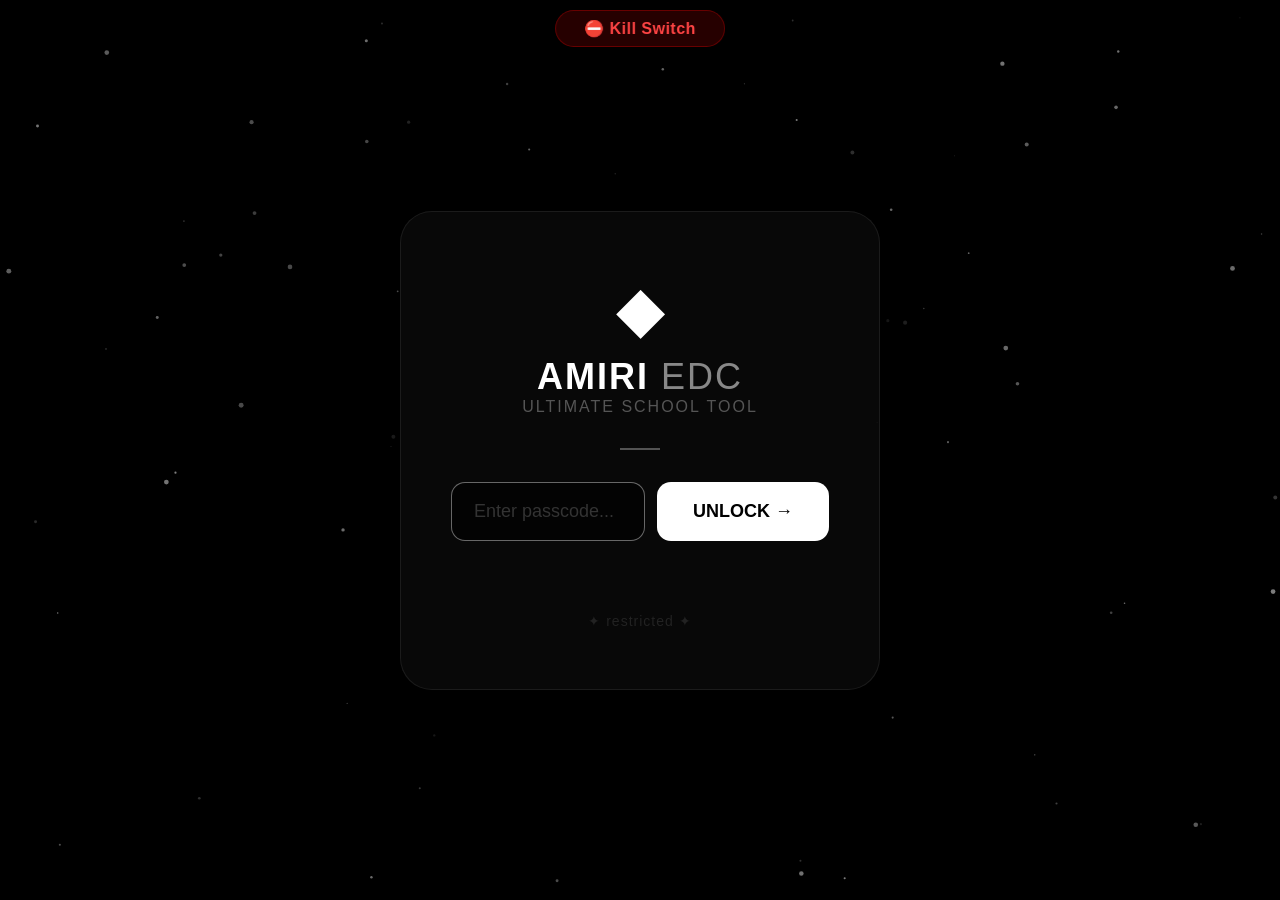
<file: index.html>
<!DOCTYPE html>
<html lang="en">
<head>
    <meta charset="UTF-8">
    <meta name="viewport" content="width=device-width, initial-scale=1.0">
    <title>Home - Classroom</title>
    <link rel="icon" type="image/x-icon" href="favicon.ico" id="favicon">
    <style>
        /* ===== RESET & BASE ===== */
        * {
            margin: 0;
            padding: 0;
            box-sizing: border-box;
        }

        body {
            font-family: -apple-system, BlinkMacSystemFont, 'Segoe UI', Roboto, Oxygen, Ubuntu, sans-serif;
            background: #000000;
            color: #ffffff;
            min-height: 100vh;
            overflow: hidden;
            cursor: default;
            font-size: 16px;
        }

        #particles-canvas {
            position: fixed;
            top: 0;
            left: 0;
            width: 100%;
            height: 100%;
            z-index: 0;
            pointer-events: none;
        }

        /* ===== SCROLLBAR ===== */
        ::-webkit-scrollbar {
            width: 6px;
        }
        ::-webkit-scrollbar-track {
            background: rgba(255, 255, 255, 0.02);
        }
        ::-webkit-scrollbar-thumb {
            background: rgba(255, 255, 255, 0.1);
            border-radius: 4px;
        }

        /* ===== KILL SWITCH - TOP CENTER ===== */
        .kill-switch {
            position: fixed;
            top: 10px;
            left: 50%;
            transform: translateX(-50%);
            z-index: 9999;
            padding: 8px 28px;
            background: rgba(255, 0, 0, 0.15);
            border: 1px solid rgba(255, 0, 0, 0.3);
            border-radius: 20px;
            color: #ff4444;
            font-size: 16px;
            font-weight: 600;
            cursor: pointer;
            transition: all 0.3s ease;
            font-family: inherit;
            backdrop-filter: blur(10px);
            letter-spacing: 0.5px;
        }
        .kill-switch:hover {
            background: rgba(255, 0, 0, 0.25);
            transform: translateX(-50%) scale(1.05);
        }

        /* ===== PASSWORD SCREEN ===== */
        #passwordScreen {
            position: relative;
            z-index: 1;
            display: flex;
            align-items: center;
            justify-content: center;
            min-height: 100vh;
            padding: 20px;
        }

        .login-box {
            background: rgba(10, 10, 10, 0.85);
            backdrop-filter: blur(20px);
            border: 1px solid rgba(255, 255, 255, 0.08);
            border-radius: 32px;
            padding: 60px 50px;
            max-width: 480px;
            width: 100%;
            text-align: center;
            box-shadow: 0 40px 80px rgba(0, 0, 0, 0.9);
            animation: fadeInUp 0.8s ease-out;
        }

        @keyframes fadeInUp {
            from {
                opacity: 0;
                transform: translateY(30px) scale(0.96);
            }
            to {
                opacity: 1;
                transform: translateY(0) scale(1);
            }
        }

        .login-box .brand-icon {
            font-size: 64px;
            margin-bottom: 10px;
            display: block;
        }
        .login-box h1 {
            font-size: 36px;
            font-weight: 800;
            letter-spacing: 2px;
            color: #ffffff;
        }
        .login-box h1 span {
            color: #888888;
            font-weight: 300;
        }
        .login-box .subtitle {
            color: #555555;
            font-size: 16px;
            letter-spacing: 2px;
            text-transform: uppercase;
            margin-bottom: 32px;
        }
        .login-box .divider {
            width: 40px;
            height: 2px;
            background: #ffffff;
            margin: 0 auto 32px;
            opacity: 0.3;
        }

        .input-group {
            display: flex;
            gap: 12px;
            flex-wrap: wrap;
            justify-content: center;
        }

        #passwordInput {
            flex: 1;
            min-width: 180px;
            padding: 18px 22px;
            font-size: 18px;
            border: 1px solid rgba(255, 255, 255, 0.1);
            border-radius: 14px;
            background: rgba(0, 0, 0, 0.6);
            color: #ffffff;
            outline: none;
            transition: all 0.4s ease;
        }
        #passwordInput:focus {
            border-color: rgba(255, 255, 255, 0.4);
        }
        #passwordInput::placeholder {
            color: #333333;
        }
        #passwordInput.error {
            border-color: #ff3333;
        }

        #unlockBtn {
            padding: 18px 36px;
            font-size: 18px;
            font-weight: 600;
            background: #ffffff;
            color: #000000;
            border: none;
            border-radius: 14px;
            cursor: pointer;
            transition: all 0.3s ease;
            white-space: nowrap;
            text-transform: uppercase;
        }
        #unlockBtn:hover {
            background: #dddddd;
            transform: scale(1.02);
        }

        .error-message {
            margin-top: 16px;
            font-size: 16px;
            font-weight: 500;
            color: #ff3333;
            min-height: 24px;
            opacity: 0;
            transition: opacity 0.3s ease;
        }
        .error-message.show {
            opacity: 1;
        }
        .login-box .footer-text {
            margin-top: 32px;
            font-size: 14px;
            color: #222222;
            letter-spacing: 1px;
        }

        /* ===== DASHBOARD ===== */
        #dashboardScreen {
            display: none;
            position: relative;
            z-index: 1;
            padding: 12px 16px;
            min-height: 100vh;
            height: 100vh;
            overflow: hidden;
        }

        .dash-topbar {
            display: flex;
            justify-content: space-between;
            align-items: center;
            padding: 12px 20px;
            background: rgba(10, 10, 10, 0.7);
            backdrop-filter: blur(20px);
            border: 1px solid rgba(255, 255, 255, 0.06);
            border-radius: 14px;
            margin-bottom: 12px;
            flex-wrap: wrap;
            gap: 8px;
            position: relative;
            z-index: 10;
        }

        .dash-topbar .brand {
            font-size: 22px;
            font-weight: 800;
            color: #ffffff;
            letter-spacing: 1px;
        }
        .dash-topbar .brand span {
            color: #555555;
            font-weight: 300;
        }

        .dash-topbar .right-section {
            display: flex;
            align-items: center;
            gap: 12px;
            position: relative;
            z-index: 10;
        }

        .dash-clock {
            background: rgba(0, 0, 0, 0.6);
            border: 1px solid rgba(255, 255, 255, 0.06);
            border-radius: 30px;
            padding: 6px 16px;
            text-align: center;
            min-width: 100px;
        }
        .dash-clock .time {
            display: block;
            font-size: 16px;
            font-weight: 600;
            color: #ffffff;
            letter-spacing: 1px;
        }
        .dash-clock .date {
            display: block;
            font-size: 10px;
            color: #444444;
            font-weight: 400;
        }

        .dash-avatar {
            width: 38px;
            height: 38px;
            border-radius: 50%;
            background: rgba(255, 255, 255, 0.05);
            border: 1px solid rgba(255, 255, 255, 0.08);
            display: flex;
            align-items: center;
            justify-content: center;
            font-size: 18px;
            cursor: pointer;
        }

        /* ===== PROXY TOGGLE ===== */
        .proxy-toggle {
            display: flex;
            align-items: center;
            gap: 8px;
            padding: 6px 14px;
            background: rgba(10, 10, 10, 0.7);
            border: 1px solid rgba(255, 255, 255, 0.06);
            border-radius: 20px;
            cursor: pointer;
            transition: all 0.3s ease;
            font-size: 13px;
            color: #888888;
        }
        .proxy-toggle:hover {
            border-color: rgba(255, 255, 255, 0.15);
        }
        .proxy-toggle .proxy-dot {
            width: 8px;
            height: 8px;
            border-radius: 50%;
            background: #444444;
            transition: background 0.3s;
        }
        .proxy-toggle .proxy-dot.active {
            background: #00ff44;
            box-shadow: 0 0 20px rgba(0, 255, 68, 0.2);
        }
        .proxy-toggle .proxy-label.active {
            color: #00ff44;
        }

        /* ===== HAMBURGER MENU - ON TOP ===== */
        .hamburger-menu {
            position: relative;
            display: inline-block;
            z-index: 999;
        }

        .hamburger-btn {
            background: rgba(255, 255, 255, 0.05);
            border: 1px solid rgba(255, 255, 255, 0.08);
            border-radius: 10px;
            color: #ffffff;
            font-size: 28px;
            padding: 4px 14px;
            cursor: pointer;
            transition: all 0.3s ease;
            font-family: inherit;
            line-height: 1;
        }
        .hamburger-btn:hover {
            background: rgba(255, 255, 255, 0.1);
        }

        .hamburger-dropdown {
            display: none;
            position: absolute;
            right: 0;
            top: 100%;
            margin-top: 10px;
            background: rgba(10, 10, 10, 0.95);
            backdrop-filter: blur(20px);
            border: 1px solid rgba(255, 255, 255, 0.08);
            border-radius: 14px;
            padding: 10px 6px;
            min-width: 220px;
            box-shadow: 0 20px 60px rgba(0, 0, 0, 0.8);
            z-index: 9999;
        }
        .hamburger-dropdown.active {
            display: block;
        }

        .hamburger-item {
            display: flex;
            align-items: center;
            justify-content: space-between;
            padding: 10px 16px;
            border-radius: 8px;
            cursor: pointer;
            transition: all 0.2s ease;
            color: #aaaaaa;
            font-size: 16px;
            font-weight: 500;
            gap: 14px;
        }
        .hamburger-item:hover {
            background: rgba(255, 255, 255, 0.06);
            color: #ffffff;
        }
        .hamburger-item.active {
            color: #ffffff;
            background: rgba(255, 255, 255, 0.08);
        }
        .hamburger-item .item-icon {
            font-size: 18px;
        }
        .hamburger-item .item-check {
            color: #00ff44;
            font-size: 16px;
            opacity: 0;
        }
        .hamburger-item.active .item-check {
            opacity: 1;
        }

        .hamburger-divider {
            border-top: 1px solid rgba(255, 255, 255, 0.06);
            margin: 6px 10px;
        }

        /* ===== SIZE CONTROLS ===== */
        .size-controls {
            display: flex;
            align-items: center;
            gap: 10px;
            padding: 8px 16px;
            background: rgba(255, 255, 255, 0.03);
            border-radius: 8px;
            margin-top: 6px;
        }
        .size-controls label {
            font-size: 14px;
            color: #888888;
            font-weight: 500;
        }
        .size-controls input[type="range"] {
            width: 100px;
            height: 5px;
            -webkit-appearance: none;
            background: rgba(255, 255, 255, 0.1);
            border-radius: 4px;
            outline: none;
        }
        .size-controls input[type="range"]::-webkit-slider-thumb {
            -webkit-appearance: none;
            width: 16px;
            height: 16px;
            border-radius: 50%;
            background: #ffffff;
            cursor: pointer;
        }
        .size-controls .size-value {
            font-size: 14px;
            color: #ffffff;
            min-width: 40px;
            text-align: center;
        }

        /* ===== DRAGGABLE PANELS ===== */
        .panel-wrapper {
            transition: all 0.15s ease;
            cursor: default;
        }

        .panel-wrapper.dragging {
            opacity: 0.5;
            transform: scale(0.95);
        }

        .panel-wrapper.drag-over {
            border-color: rgba(255, 255, 255, 0.3);
            box-shadow: 0 0 30px rgba(255, 255, 255, 0.05);
        }

        .draggable-title {
            cursor: grab;
            user-select: none;
            display: inline-flex;
            align-items: center;
            gap: 6px;
            padding: 4px 8px;
            border-radius: 6px;
            transition: background 0.2s;
        }
        .draggable-title:hover {
            background: rgba(255, 255, 255, 0.05);
        }
        .draggable-title:active {
            cursor: grabbing;
        }
        .draggable-title .drag-icon {
            font-size: 14px;
            opacity: 0.3;
            cursor: grab;
        }

        /* ===== MAIN LAYOUT ===== */
        .main-layout {
            display: flex;
            flex-direction: column;
            gap: 10px;
            height: calc(100vh - 72px);
            transition: all 0.3s ease;
            position: relative;
        }

        .main-layout .panel-wrapper {
            flex-shrink: 0;
            min-height: 60px;
        }

        .main-layout .panel-wrapper:last-child {
            flex: 1;
        }

        /* ===== CLOAK PANEL ===== */
        .cloak-panel {
            background: rgba(10, 10, 10, 0.7);
            backdrop-filter: blur(20px);
            border: 1px solid rgba(255, 255, 255, 0.06);
            border-radius: 14px;
            padding: 12px 14px;
            height: 100%;
            overflow-y: auto;
            transition: all 0.3s ease;
        }
        .cloak-panel .panel-title {
            font-size: 14px;
            font-weight: 600;
            color: #ffffff;
            letter-spacing: 0.5px;
            text-transform: uppercase;
            margin-bottom: 10px;
            padding-bottom: 10px;
            border-bottom: 1px solid rgba(255, 255, 255, 0.06);
        }

        .cloak-option {
            display: flex;
            align-items: center;
            gap: 10px;
            padding: 8px 12px;
            background: rgba(255, 255, 255, 0.03);
            border: 1px solid rgba(255, 255, 255, 0.06);
            border-radius: 8px;
            margin-bottom: 4px;
            cursor: pointer;
            transition: all 0.3s ease;
            font-size: 14px;
        }
        .cloak-option:hover {
            background: rgba(255, 255, 255, 0.06);
            transform: translateX(4px);
        }
        .cloak-option.active {
            background: rgba(255, 255, 255, 0.08);
            border-color: rgba(255, 255, 255, 0.2);
        }
        .cloak-option .cloak-icon {
            font-size: 18px;
            width: 28px;
            text-align: center;
        }
        .cloak-option .cloak-name {
            font-size: 14px;
            font-weight: 500;
            color: #ffffff;
        }
        .cloak-option .cloak-check {
            color: #00ff44;
            font-size: 14px;
            opacity: 0;
            margin-left: auto;
        }
        .cloak-option.active .cloak-check {
            opacity: 1;
        }
        .cloak-option .cloak-status-dot {
            width: 6px;
            height: 6px;
            border-radius: 50%;
            background: #444444;
            margin-left: auto;
        }
        .cloak-option.active .cloak-status-dot {
            background: #00ff44;
        }

        /* ===== CENTER CONTENT ===== */
        .center-content {
            display: flex;
            flex-direction: column;
            height: 100%;
            overflow-y: auto;
            gap: 10px;
            transition: all 0.3s ease;
        }
        .center-content::-webkit-scrollbar {
            width: 3px;
        }
        .center-content::-webkit-scrollbar-track {
            background: rgba(255, 255, 255, 0.02);
        }
        .center-content::-webkit-scrollbar-thumb {
            background: rgba(255, 255, 255, 0.08);
            border-radius: 4px;
        }

        .welcome-banner {
            background: rgba(10, 10, 10, 0.7);
            backdrop-filter: blur(10px);
            border: 1px solid rgba(255, 255, 255, 0.06);
            border-radius: 12px;
            padding: 12px 18px;
            flex-shrink: 0;
        }
        .welcome-banner h2 {
            font-size: 20px;
            font-weight: 700;
            color: #ffffff;
        }
        .welcome-banner h2 span {
            color: #666666;
            font-weight: 300;
        }
        .welcome-banner p {
            color: #555555;
            font-size: 14px;
            margin-top: 3px;
        }
        .welcome-banner p strong {
            color: #ffffff;
        }

        /* ========================================
           CALCULATOR
           ======================================== */
        .calculator-container {
            background: rgba(10, 10, 10, 0.7);
            backdrop-filter: blur(10px);
            border: 1px solid rgba(255, 255, 255, 0.06);
            border-radius: 12px;
            padding: 12px 14px;
            display: flex;
            flex-direction: column;
            height: 100%;
            min-height: 0;
            transition: all 0.3s ease;
        }

        .calc-header {
            display: flex;
            justify-content: space-between;
            align-items: center;
            margin-bottom: 6px;
            flex-shrink: 0;
            flex-wrap: wrap;
            gap: 6px;
        }

        .calc-header .calc-title {
            font-size: 14px;
            font-weight: 600;
            color: #555555;
            letter-spacing: 0.5px;
            text-transform: uppercase;
        }

        .calc-mode-selector {
            display: flex;
            gap: 4px;
            background: rgba(255, 255, 255, 0.04);
            border-radius: 8px;
            padding: 3px;
        }

        .calc-mode-btn {
            padding: 4px 14px;
            font-size: 12px;
            font-weight: 600;
            border: none;
            border-radius: 6px;
            background: transparent;
            color: #666666;
            cursor: pointer;
            transition: all 0.3s ease;
            font-family: inherit;
        }
        .calc-mode-btn:hover {
            color: #ffffff;
        }
        .calc-mode-btn.active {
            background: rgba(255, 255, 255, 0.1);
            color: #ffffff;
        }

        .calc-display {
            background: rgba(0, 0, 0, 0.5);
            border: 1px solid rgba(255, 255, 255, 0.04);
            border-radius: 8px;
            padding: 8px 14px;
            text-align: right;
            margin-bottom: 6px;
            min-height: 50px;
            display: flex;
            flex-direction: column;
            justify-content: flex-end;
            flex-shrink: 0;
        }
        .calc-display .calc-expr {
            font-size: 14px;
            color: #666666;
            font-weight: 300;
            min-height: 18px;
            font-family: 'Courier New', monospace;
            word-wrap: break-word;
            overflow-x: auto;
        }
        .calc-display .calc-result {
            font-size: 26px;
            font-weight: 700;
            color: #ffffff;
            min-height: 32px;
            font-family: 'Courier New', monospace;
        }

        .calc-grid {
            display: grid;
            grid-template-columns: repeat(4, 1fr);
            gap: 5px;
            flex: 1;
        }

        .calc-btn {
            padding: 8px 4px;
            font-size: 16px;
            font-weight: 600;
            border: none;
            border-radius: 8px;
            background: rgba(255, 255, 255, 0.04);
            color: #ffffff;
            cursor: pointer;
            transition: all 0.15s ease;
            font-family: inherit;
            text-align: center;
            min-height: 38px;
        }
        .calc-btn:hover {
            background: rgba(255, 255, 255, 0.1);
            transform: scale(1.04);
        }
        .calc-btn:active {
            transform: scale(0.94);
        }

        .calc-btn.op {
            background: rgba(0, 180, 255, 0.12);
            color: #66ddff;
        }
        .calc-btn.op:hover {
            background: rgba(0, 180, 255, 0.2);
        }

        .calc-btn.eq {
            background: #ffffff;
            color: #000000;
        }
        .calc-btn.eq:hover {
            background: #dddddd;
        }

        .calc-btn.clr {
            background: rgba(255, 50, 50, 0.12);
            color: #ff6666;
        }
        .calc-btn.clr:hover {
            background: rgba(255, 50, 50, 0.2);
        }

        .calc-btn.fn {
            background: rgba(255, 200, 0, 0.06);
            color: #ffcc44;
            font-size: 13px;
        }
        .calc-btn.fn:hover {
            background: rgba(255, 200, 0, 0.12);
        }

        .calc-btn.paren {
            background: rgba(200, 200, 200, 0.06);
            color: #cccccc;
        }
        .calc-btn.paren:hover {
            background: rgba(200, 200, 200, 0.12);
        }

        /* ===== GRAPHING CALCULATOR ===== */
        .graphing-container {
            display: none;
            flex: 1;
            flex-direction: column;
            min-height: 0;
            gap: 6px;
        }

        .graphing-container.active {
            display: flex;
        }

        .graphing-container .graph-input-area {
            display: flex;
            gap: 6px;
            flex-shrink: 0;
        }
        .graphing-container .graph-input-area input {
            flex: 1;
            padding: 8px 12px;
            font-size: 14px;
            border: 1px solid rgba(255, 255, 255, 0.08);
            border-radius: 8px;
            background: rgba(0, 0, 0, 0.4);
            color: #ffffff;
            outline: none;
            font-family: 'Courier New', monospace;
            min-width: 0;
        }
        .graphing-container .graph-input-area input:focus {
            border-color: rgba(255, 255, 255, 0.2);
        }
        .graphing-container .graph-input-area input::placeholder {
            color: #444444;
        }
        .graphing-container .graph-input-area button {
            padding: 8px 18px;
            background: #ffffff;
            color: #000000;
            border: none;
            border-radius: 8px;
            font-size: 13px;
            font-weight: 600;
            cursor: pointer;
            transition: all 0.3s;
            white-space: nowrap;
        }
        .graphing-container .graph-input-area button:hover {
            background: #dddddd;
        }

        .graphing-container .graph-canvas-wrapper {
            flex: 1;
            background: rgba(0, 0, 0, 0.5);
            border: 1px solid rgba(255, 255, 255, 0.04);
            border-radius: 8px;
            overflow: hidden;
            position: relative;
            min-height: 140px;
        }

        .graphing-container .graph-canvas-wrapper canvas {
            width: 100%;
            height: 100%;
            display: block;
        }

        .graphing-container .graph-presets {
            display: flex;
            gap: 5px;
            flex-wrap: wrap;
            flex-shrink: 0;
        }
        .graphing-container .graph-presets button {
            padding: 4px 12px;
            font-size: 11px;
            font-weight: 500;
            border: 1px solid rgba(255, 255, 255, 0.06);
            border-radius: 6px;
            background: rgba(255, 255, 255, 0.03);
            color: #888888;
            cursor: pointer;
            transition: all 0.3s;
            font-family: inherit;
        }
        .graphing-container .graph-presets button:hover {
            background: rgba(255, 255, 255, 0.06);
            color: #ffffff;
        }

        /* ========================================
           PARTY CHAT
           ======================================== */
        .party-modern {
            background: rgba(10, 10, 10, 0.7);
            backdrop-filter: blur(10px);
            border: 1px solid rgba(255, 255, 255, 0.06);
            border-radius: 12px;
            padding: 10px 12px;
            display: flex;
            flex-direction: column;
            height: 100%;
            transition: all 0.3s ease;
        }

        .party-modern .party-top {
            display: flex;
            justify-content: space-between;
            align-items: center;
            margin-bottom: 4px;
            flex-shrink: 0;
        }

        .party-modern .party-top .party-title-section {
            display: flex;
            align-items: center;
            gap: 8px;
        }
        .party-modern .party-top .party-title-section .party-icon {
            font-size: 18px;
        }
        .party-modern .party-top .party-title-section .party-name {
            font-size: 15px;
            font-weight: 600;
            color: #ffffff;
        }
        .party-modern .party-top .party-title-section .party-count {
            font-size: 12px;
            color: #555555;
            background: rgba(255, 255, 255, 0.04);
            padding: 2px 10px;
            border-radius: 10px;
        }

        .party-modern .party-top .party-actions {
            display: flex;
            gap: 5px;
        }

        .party-btn-modern {
            padding: 4px 12px;
            font-size: 11px;
            font-weight: 600;
            border: 1px solid rgba(255, 255, 255, 0.08);
            border-radius: 6px;
            background: rgba(255, 255, 255, 0.04);
            color: #aaaaaa;
            cursor: pointer;
            transition: all 0.2s ease;
            font-family: inherit;
        }
        .party-btn-modern:hover {
            background: rgba(255, 255, 255, 0.08);
        }
        .party-btn-modern.create {
            background: linear-gradient(135deg, #00cc44, #00aa33);
            color: #000000;
            border-color: transparent;
        }
        .party-btn-modern.create:hover {
            background: linear-gradient(135deg, #00dd55, #00bb44);
            transform: scale(1.05);
        }
        .party-btn-modern.join {
            background: linear-gradient(135deg, #0066ff, #0044dd);
            color: #ffffff;
            border-color: transparent;
        }
        .party-btn-modern.join:hover {
            background: linear-gradient(135deg, #0077ff, #0055ee);
            transform: scale(1.05);
        }
        .party-btn-modern.leave {
            background: rgba(255, 50, 50, 0.15);
            color: #ff6666;
            border-color: rgba(255, 50, 50, 0.2);
        }
        .party-btn-modern.leave:hover {
            background: rgba(255, 50, 50, 0.25);
        }

        .party-code-modern {
            display: flex;
            align-items: center;
            gap: 8px;
            padding: 4px 12px;
            background: rgba(0, 0, 0, 0.4);
            border-radius: 6px;
            border: 1px solid rgba(255, 255, 255, 0.04);
            margin-bottom: 4px;
            flex-shrink: 0;
        }
        .party-code-modern .pc-label {
            font-size: 10px;
            color: #555555;
            text-transform: uppercase;
        }
        .party-code-modern .pc-code {
            font-size: 18px;
            font-weight: 700;
            color: #44ff88;
            letter-spacing: 3px;
            font-family: 'Courier New', monospace;
        }
        .party-code-modern .pc-copy {
            padding: 2px 10px;
            font-size: 11px;
            background: rgba(255, 255, 255, 0.04);
            border: 1px solid rgba(255, 255, 255, 0.06);
            border-radius: 5px;
            color: #666666;
            cursor: pointer;
            font-family: inherit;
        }
        .party-code-modern .pc-copy:hover {
            background: rgba(255, 255, 255, 0.08);
            color: #ffffff;
        }

        .party-msgs-modern {
            flex: 1;
            overflow-y: auto;
            padding: 4px 2px;
            display: flex;
            flex-direction: column;
            gap: 3px;
            min-height: 30px;
        }
        .party-msgs-modern::-webkit-scrollbar {
            width: 3px;
        }
        .party-msgs-modern::-webkit-scrollbar-track {
            background: rgba(255, 255, 255, 0.02);
        }
        .party-msgs-modern::-webkit-scrollbar-thumb {
            background: rgba(255, 255, 255, 0.08);
            border-radius: 4px;
        }

        .party-msg-modern {
            padding: 3px 10px;
            border-radius: 6px;
            font-size: 12px;
            line-height: 1.4;
            word-wrap: break-word;
            max-width: 95%;
        }
        .party-msg-modern.sys {
            background: rgba(255, 255, 255, 0.02);
            color: #555555;
            text-align: center;
            font-style: italic;
            align-self: center;
            font-size: 10px;
        }
        .party-msg-modern.me {
            background: rgba(68, 200, 255, 0.12);
            color: #88ddff;
            align-self: flex-end;
        }
        .party-msg-modern.other {
            background: rgba(255, 255, 255, 0.04);
            color: #bbbbbb;
            align-self: flex-start;
        }
        .party-msg-modern .pm-user {
            font-weight: 600;
            color: #ffffff;
            margin-right: 4px;
        }
        .party-msg-modern .pm-time {
            font-size: 9px;
            color: #333333;
            margin-left: 4px;
        }

        .party-input-modern {
            display: flex;
            gap: 4px;
            padding-top: 4px;
            border-top: 1px solid rgba(255, 255, 255, 0.04);
            flex-shrink: 0;
        }
        .party-input-modern input {
            flex: 1;
            padding: 5px 10px;
            font-size: 12px;
            border: 1px solid rgba(255, 255, 255, 0.05);
            border-radius: 6px;
            background: rgba(0, 0, 0, 0.3);
            color: #ffffff;
            outline: none;
        }
        .party-input-modern input:focus {
            border-color: rgba(255, 255, 255, 0.12);
        }
        .party-input-modern input::placeholder {
            color: #333333;
        }
        .party-input-modern button {
            padding: 5px 14px;
            background: linear-gradient(135deg, #ffffff, #eeeeee);
            color: #000000;
            border: none;
            border-radius: 6px;
            font-size: 12px;
            font-weight: 600;
            cursor: pointer;
        }
        .party-input-modern button:hover {
            transform: scale(1.05);
        }
        .party-input-modern button:disabled {
            opacity: 0.3;
            cursor: not-allowed;
            transform: none;
        }

        /* ===== CHAT SIDEBAR - AI TUTOR ===== */
        .chat-sidebar {
            background: rgba(10, 10, 10, 0.7);
            backdrop-filter: blur(20px);
            border: 1px solid rgba(255, 255, 255, 0.06);
            border-radius: 14px;
            display: flex;
            flex-direction: column;
            overflow: hidden;
            height: 100%;
            transition: all 0.3s ease;
        }

        .chat-header {
            padding: 10px 14px;
            border-bottom: 1px solid rgba(255, 255, 255, 0.06);
            display: flex;
            align-items: center;
            gap: 8px;
            flex-shrink: 0;
        }
        .chat-header .chat-icon {
            font-size: 18px;
        }
        .chat-header .chat-title {
            font-size: 15px;
            font-weight: 600;
            color: #ffffff;
        }
        .chat-header .chat-status {
            font-size: 10px;
            color: #00ff44;
            margin-left: auto;
            display: flex;
            align-items: center;
            gap: 4px;
        }
        .chat-header .chat-status::before {
            content: '';
            width: 6px;
            height: 6px;
            border-radius: 50%;
            background: #00ff44;
            animation: pulse 2s infinite;
        }
        .chat-header .chat-status.searching::before {
            background: #ffaa00;
        }
        .chat-header .chat-status.error::before {
            background: #ff4444;
        }

        @keyframes pulse {
            0%,
            100% {
                opacity: 1;
            }
            50% {
                opacity: 0.3;
            }
        }

        .chat-messages {
            flex: 1;
            overflow-y: auto;
            padding: 10px 12px;
            display: flex;
            flex-direction: column;
            gap: 4px;
        }
        .chat-messages::-webkit-scrollbar {
            width: 3px;
        }
        .chat-messages::-webkit-scrollbar-track {
            background: rgba(255, 255, 255, 0.02);
        }
        .chat-messages::-webkit-scrollbar-thumb {
            background: rgba(255, 255, 255, 0.08);
            border-radius: 4px;
        }

        .message {
            max-width: 92%;
            padding: 8px 14px;
            border-radius: 10px;
            font-size: 14px;
            line-height: 1.6;
            animation: fadeInUp 0.3s ease;
            word-wrap: break-word;
            white-space: pre-wrap;
        }
        .message.bot {
            background: rgba(255, 255, 255, 0.06);
            color: #dddddd;
            align-self: flex-start;
        }
        .message.bot .sources {
            font-size: 11px;
            color: #666666;
            margin-top: 6px;
            border-top: 1px solid rgba(255, 255, 255, 0.05);
            padding-top: 6px;
        }
        .message.bot .sources a {
            color: #66bbff;
            text-decoration: none;
            display: inline-block;
            margin-right: 8px;
        }
        .message.bot .sources a:hover {
            text-decoration: underline;
        }
        .message.user {
            background: rgba(255, 255, 255, 0.12);
            color: #ffffff;
            align-self: flex-end;
        }
        .message .msg-time {
            font-size: 10px;
            color: #444444;
            margin-top: 4px;
            display: block;
        }

        .typing-indicator {
            display: none;
            align-self: flex-start;
            padding: 8px 14px;
            background: rgba(255, 255, 255, 0.06);
            border-radius: 10px;
            gap: 4px;
        }
        .typing-indicator span {
            width: 6px;
            height: 6px;
            background: #666666;
            border-radius: 50%;
            display: inline-block;
            animation: typingBounce 1.4s infinite;
        }
        .typing-indicator span:nth-child(2) {
            animation-delay: 0.2s;
        }
        .typing-indicator span:nth-child(3) {
            animation-delay: 0.4s;
        }

        @keyframes typingBounce {
            0%,
            60%,
            100% {
                transform: translateY(0);
            }
            30% {
                transform: translateY(-6px);
            }
        }

        .chat-input-area {
            padding: 8px 12px;
            border-top: 1px solid rgba(255, 255, 255, 0.06);
            display: flex;
            gap: 6px;
            flex-shrink: 0;
        }
        .chat-input-area input {
            flex: 1;
            padding: 8px 12px;
            font-size: 13px;
            border: 1px solid rgba(255, 255, 255, 0.06);
            border-radius: 8px;
            background: rgba(0, 0, 0, 0.3);
            color: #ffffff;
            outline: none;
        }
        .chat-input-area input:focus {
            border-color: rgba(255, 255, 255, 0.15);
        }
        .chat-input-area input::placeholder {
            color: #444444;
        }
        .chat-input-area button {
            padding: 8px 16px;
            background: #ffffff;
            color: #000000;
            border: none;
            border-radius: 8px;
            font-size: 13px;
            font-weight: 600;
            cursor: pointer;
            transition: all 0.3s;
        }
        .chat-input-area button:hover {
            background: #dddddd;
        }
        .chat-input-area button:disabled {
            opacity: 0.5;
            cursor: not-allowed;
        }

        /* ===== RESPONSIVE ===== */
        @media (max-width: 850px) {
            .main-layout {
                height: auto;
                max-height: none;
                gap: 8px;
            }
            .main-layout .panel-wrapper {
                min-height: 50px;
            }
            .main-layout .panel-wrapper:last-child {
                flex: 0 1 auto;
            }
            .cloak-panel {
                max-height: 120px;
                overflow-y: auto;
            }
            .center-content {
                max-height: 400px;
                overflow-y: auto;
            }
            .chat-sidebar {
                height: 250px;
                min-height: 180px;
            }
            #dashboardScreen {
                height: auto;
                max-height: none;
                overflow-y: auto;
            }
            .hamburger-dropdown {
                right: -10px;
                min-width: 180px;
            }
            .size-controls input[type="range"] {
                width: 80px;
            }
            .dash-topbar .brand {
                font-size: 18px;
            }
            .panel-wrapper.drag-over {
                border-color: rgba(255, 255, 255, 0.15);
            }
        }

        @media (max-width: 600px) {
            .login-box {
                padding: 30px 20px;
                border-radius: 24px;
            }
            .login-box h1 {
                font-size: 26px;
            }
            .login-box .brand-icon {
                font-size: 48px;
            }
            .input-group {
                flex-direction: column;
            }
            #passwordInput {
                min-width: unset;
                width: 100%;
            }
            #unlockBtn {
                width: 100%;
            }
            .dash-topbar {
                padding: 8px 12px;
            }
            .dash-topbar .brand {
                font-size: 16px;
            }
            .dash-clock .date {
                display: none;
            }
            .dash-clock {
                min-width: 65px;
                padding: 4px 10px;
            }
            .dash-clock .time {
                font-size: 13px;
            }
            .dash-avatar {
                display: none;
            }
            .cloak-panel {
                max-height: 90px;
                padding: 8px 10px;
            }
            .cloak-option {
                padding: 4px 8px;
            }
            .cloak-option .cloak-icon {
                font-size: 14px;
                width: 22px;
            }
            .cloak-option .cloak-name {
                font-size: 12px;
            }
            .calculator-container {
                padding: 8px 10px;
                min-height: 250px;
            }
            .calc-btn {
                font-size: 14px;
                padding: 6px 2px;
                min-height: 32px;
            }
            .calc-display .calc-result {
                font-size: 22px;
            }
            .calc-header .calc-title {
                font-size: 12px;
            }
            .calc-mode-btn {
                font-size: 10px;
                padding: 3px 10px;
            }
            .party-modern {
                padding: 8px 10px;
            }
            .party-msg-modern {
                font-size: 10px;
                padding: 2px 8px;
            }
            .party-code-modern .pc-code {
                font-size: 15px;
            }
            .chat-sidebar {
                height: 200px;
                min-height: 150px;
            }
            .message {
                font-size: 12px;
                padding: 6px 10px;
            }
            .welcome-banner h2 {
                font-size: 17px;
            }
            .welcome-banner {
                padding: 8px 12px;
            }
            .proxy-toggle {
                font-size: 11px;
                padding: 4px 10px;
            }
            .graphing-container .graph-canvas-wrapper {
                min-height: 150px;
            }
            .graphing-container .graph-input-area input {
                font-size: 12px;
                padding: 5px 8px;
            }
            .graphing-container .graph-input-area button {
                font-size: 11px;
                padding: 5px 12px;
            }
            .kill-switch {
                font-size: 13px;
                padding: 6px 18px;
            }
            .hamburger-btn {
                font-size: 22px;
                padding: 4px 10px;
            }
            .hamburger-dropdown {
                min-width: 160px;
                right: -5px;
            }
            .hamburger-item {
                font-size: 14px;
                padding: 8px 12px;
            }
            .size-controls input[type="range"] {
                width: 60px;
            }
            .size-controls {
                padding: 6px 10px;
            }
            .size-controls label {
                font-size: 12px;
            }
            .message.bot .sources {
                font-size: 10px;
            }
        }
    </style>
</head>
<body>

    <!-- ===== KILL SWITCH - TOP CENTER ===== -->
    <button class="kill-switch" id="killSwitch">⛔ Kill Switch</button>

    <canvas id="particles-canvas"></canvas>

    <!-- ===== PASSWORD SCREEN ===== -->
    <div id="passwordScreen">
        <div class="login-box">
            <span class="brand-icon">◆</span>
            <h1>AMIRI <span>EDC</span></h1>
            <p class="subtitle">Ultimate School Tool</p>
            <div class="divider"></div>
            <div class="input-group">
                <input type="password" id="passwordInput" placeholder="Enter passcode..." autofocus>
                <button id="unlockBtn">Unlock →</button>
            </div>
            <p id="errorMessage" class="error-message"></p>
            <p class="footer-text">✦ restricted ✦</p>
        </div>
    </div>

    <!-- ===== DASHBOARD ===== -->
    <div id="dashboardScreen">
        <div class="dash-topbar">
            <div class="brand">AMIRI <span>EDC</span></div>
            <div class="right-section">
                <div class="proxy-toggle" id="proxyToggle">
                    <span class="proxy-dot" id="proxyDot"></span>
                    <span class="proxy-label" id="proxyLabel">Proxy: OFF</span>
                </div>
                <div class="dash-clock">
                    <span class="time" id="clockTime">00:00:00</span>
                    <span class="date" id="clockDate">Monday, Jan 1</span>
                </div>
                <div class="hamburger-menu">
                    <button class="hamburger-btn" id="hamburgerBtn">☰</button>
                    <div class="hamburger-dropdown" id="hamburgerDropdown">
                        <div class="hamburger-item active" data-target="cloakPanel">
                            <span class="item-icon">🎭</span>
                            <span>Cloaks</span>
                            <span class="item-check">✓</span>
                        </div>
                        <div class="hamburger-item active" data-target="calculatorContainer">
                            <span class="item-icon">🧮</span>
                            <span>Calculator</span>
                            <span class="item-check">✓</span>
                        </div>
                        <div class="hamburger-item active" data-target="partyModem">
                            <span class="item-icon">🎉</span>
                            <span>Party Chat</span>
                            <span class="item-check">✓</span>
                        </div>
                        <div class="hamburger-item active" data-target="chatSidebar">
                            <span class="item-icon">🧠</span>
                            <span>AI Tutor</span>
                            <span class="item-check">✓</span>
                        </div>
                        <div class="hamburger-divider"></div>
                        <div class="size-controls">
                            <label>Size</label>
                            <input type="range" id="sizeSlider" min="60" max="140" value="100">
                            <span class="size-value" id="sizeValue">100%</span>
                        </div>
                    </div>
                </div>
                <div class="dash-avatar">✦</div>
            </div>
        </div>

        <div class="main-layout" id="mainLayout">

            <!-- PANEL: CLOAK -->
            <div class="panel-wrapper" data-panel="cloakPanel" draggable="true">
                <div class="cloak-panel" id="cloakPanel">
                    <div class="panel-title draggable-title" data-drag="cloakPanel">
                        <span class="drag-icon">⠿</span> 🎭 Tab Cloaks
                    </div>
                    <div class="cloak-option active" data-cloak="Google Classroom" data-icon="🏫" data-tab="Home - Classroom" data-favicon="favicon.ico">
                        <span class="cloak-icon">🏫</span>
                        <span class="cloak-name">Classroom</span>
                        <span class="cloak-status-dot"></span>
                        <span class="cloak-check">✓</span>
                    </div>
                    <div class="cloak-option" data-cloak="Google Docs" data-icon="📄" data-tab="Untitled Document" data-favicon="google docs.ico">
                        <span class="cloak-icon">📄</span>
                        <span class="cloak-name">Google Docs</span>
                        <span class="cloak-status-dot"></span>
                        <span class="cloak-check">✓</span>
                    </div>
                    <div class="cloak-option" data-cloak="Google Drive" data-icon="📁" data-tab="My Drive" data-favicon="google drive.ico">
                        <span class="cloak-icon">📁</span>
                        <span class="cloak-name">Google Drive</span>
                        <span class="cloak-status-dot"></span>
                        <span class="cloak-check">✓</span>
                    </div>
                    <div class="cloak-option" data-cloak="Google Forms" data-icon="📋" data-tab="Untitled Form" data-favicon="google forms.ico">
                        <span class="cloak-icon">📋</span>
                        <span class="cloak-name">Google Forms</span>
                        <span class="cloak-status-dot"></span>
                        <span class="cloak-check">✓</span>
                    </div>
                    <div class="cloak-option" data-cloak="Google Slides" data-icon="🖼️" data-tab="Untitled Presentation" data-favicon="favicon.ico">
                        <span class="cloak-icon">🖼️</span>
                        <span class="cloak-name">Google Slides</span>
                        <span class="cloak-status-dot"></span>
                        <span class="cloak-check">✓</span>
                    </div>
                </div>
            </div>

            <!-- PANEL: CALCULATOR -->
            <div class="panel-wrapper" data-panel="calculatorContainer" draggable="true">
                <div class="calculator-container" id="calculatorContainer">
                    <div class="calc-header">
                        <span class="calc-title draggable-title" data-drag="calculatorContainer">
                            <span class="drag-icon">⠿</span> 🧮 Calculator
                        </span>
                        <div class="calc-mode-selector">
                            <button class="calc-mode-btn active" data-mode="normal">Normal</button>
                            <button class="calc-mode-btn" data-mode="graphing">Graphing</button>
                        </div>
                    </div>

                    <div id="normalCalc" class="normal-calculator" style="display:flex;flex-direction:column;flex:1;min-height:0;">
                        <div class="calc-display">
                            <div class="calc-expr" id="calcExpression"></div>
                            <div class="calc-result" id="calcResult">0</div>
                        </div>
                        <div class="calc-grid">
                            <button class="calc-btn clr" data-value="clear">AC</button>
                            <button class="calc-btn paren" data-value="(">(</button>
                            <button class="calc-btn paren" data-value=")">)</button>
                            <button class="calc-btn op" data-value="/">÷</button>

                            <button class="calc-btn fn" data-value="^">x²</button>
                            <button class="calc-btn fn" data-value="sqrt">√</button>
                            <button class="calc-btn fn" data-value="^3">x³</button>
                            <button class="calc-btn op" data-value="*">×</button>

                            <button class="calc-btn" data-value="7">7</button>
                            <button class="calc-btn" data-value="8">8</button>
                            <button class="calc-btn" data-value="9">9</button>
                            <button class="calc-btn op" data-value="-">−</button>

                            <button class="calc-btn" data-value="4">4</button>
                            <button class="calc-btn" data-value="5">5</button>
                            <button class="calc-btn" data-value="6">6</button>
                            <button class="calc-btn op" data-value="+">+</button>

                            <button class="calc-btn" data-value="1">1</button>
                            <button class="calc-btn" data-value="2">2</button>
                            <button class="calc-btn" data-value="3">3</button>
                            <button class="calc-btn eq" data-value="=">=</button>

                            <button class="calc-btn fn" data-value="pi">π</button>
                            <button class="calc-btn" data-value="0">0</button>
                            <button class="calc-btn" data-value=".">.</button>
                            <button class="calc-btn fn" data-value="e">e</button>
                        </div>
                    </div>

                    <div id="graphingCalc" class="graphing-container">
                        <div class="graph-input-area">
                            <input type="text" id="graphInput" placeholder="f(x) = ..." value="x^2">
                            <button id="graphBtn">Plot</button>
                        </div>
                        <div class="graph-canvas-wrapper">
                            <canvas id="graphCanvas"></canvas>
                        </div>
                        <div class="graph-presets">
                            <button data-func="x^2">x²</button>
                            <button data-func="x^3">x³</button>
                            <button data-func="sin(x)">sin(x)</button>
                            <button data-func="cos(x)">cos(x)</button>
                            <button data-func="tan(x)">tan(x)</button>
                            <button data-func="sqrt(x)">√x</button>
                            <button data-func="1/x">1/x</button>
                            <button data-func="x^2 + 2*x - 3">Quadratic</button>
                        </div>
                    </div>
                </div>
            </div>

            <!-- PANEL: PARTY CHAT -->
            <div class="panel-wrapper" data-panel="partyModem" draggable="true">
                <div class="party-modern" id="partyModem">
                    <div class="party-top">
                        <div class="party-title-section">
                            <span class="party-icon">🎉</span>
                            <span class="party-name draggable-title" data-drag="partyModem">
                                <span class="drag-icon">⠿</span> Study Party
                            </span>
                            <span class="party-count" id="partyMemberCount">0 online</span>
                        </div>
                        <div class="party-actions">
                            <button class="party-btn-modern create" id="createPartyBtn">+ Create</button>
                            <button class="party-btn-modern join" id="joinPartyBtn">🔗 Join</button>
                            <button class="party-btn-modern leave" id="leavePartyBtn" style="display:none;">✕ Leave</button>
                        </div>
                    </div>

                    <div class="party-code-modern" id="partyCodeDisplay" style="display:none;">
                        <span class="pc-label">Code:</span>
                        <span class="pc-code" id="partyCodeValue">------</span>
                        <button class="pc-copy" id="copyCodeBtn">📋 Copy</button>
                    </div>

                    <div class="party-msgs-modern" id="partyMessages">
                        <div class="party-msg-modern sys">💬 Create or join a study party!</div>
                    </div>

                    <div class="party-input-modern">
                        <input type="text" id="partyInput" placeholder="Type a message..." disabled>
                        <button id="partySendBtn" disabled>Send</button>
                    </div>
                </div>
            </div>

            <!-- PANEL: AI TUTOR -->
            <div class="panel-wrapper" data-panel="chatSidebar" draggable="true" style="flex:1;min-height:100px;">
                <div class="chat-sidebar" id="chatSidebar">
                    <div class="chat-header">
                        <span class="chat-icon">🧠</span>
                        <span class="chat-title draggable-title" data-drag="chatSidebar">
                            <span class="drag-icon">⠿</span> Smart AI Tutor
                        </span>
                        <span class="chat-status" id="aiStatus">Online</span>
                    </div>
                    <div class="chat-messages" id="chatMessages">
                        <div class="message bot">
                            👋 I'm your AI tutor! I can search the web for answers to your questions. Ask me about any school subject!
                            <span class="msg-time">Just now</span>
                        </div>
                    </div>
                    <div class="typing-indicator" id="typingIndicator">
                        <span></span><span></span><span></span>
                    </div>
                    <div class="chat-input-area">
                        <input type="text" id="chatInput" placeholder="Ask about any subject..." autocomplete="off">
                        <button id="sendBtn">Send</button>
                    </div>
                </div>
            </div>

        </div>
    </div>

    <script>
        // ============================================
        // KILL SWITCH - SILENT, NO CONFIRM
        // ============================================
        document.getElementById('killSwitch').addEventListener('click', function() {
            window.location.href = 'https://www.google.com';
        });

        // ============================================
        // PROXY TOGGLE - NO NEW WINDOW
        // ============================================
        let proxyActive = false;
        const proxyToggle = document.getElementById('proxyToggle');
        const proxyDot = document.getElementById('proxyDot');
        const proxyLabel = document.getElementById('proxyLabel');

        proxyToggle.addEventListener('click', function() {
            proxyActive = !proxyActive;
            if (proxyActive) {
                proxyDot.className = 'proxy-dot active';
                proxyLabel.textContent = 'Proxy: ON';
                proxyLabel.className = 'proxy-label active';
                document.querySelectorAll('a').forEach(link => {
                    if (link.href && !link.href.startsWith('#') && !link.href.startsWith('javascript:')) {
                        const originalHref = link.href;
                        link.dataset.originalHref = originalHref;
                        link.href = 'https://api.allorigins.win/get?url=' + encodeURIComponent(originalHref);
                    }
                });
                console.log('🔒 Proxy ENABLED');
            } else {
                proxyDot.className = 'proxy-dot';
                proxyLabel.textContent = 'Proxy: OFF';
                proxyLabel.className = 'proxy-label';
                document.querySelectorAll('a[data-original-href]').forEach(link => {
                    link.href = link.dataset.originalHref;
                });
                console.log('🔓 Proxy DISABLED');
            }
        });

        // ============================================
        // DRAGGABLE PANELS - FULL DRAG & DROP
        // ============================================
        let dragData = null;
        const mainLayout = document.getElementById('mainLayout');

        document.querySelectorAll('.panel-wrapper').forEach(panel => {
            // Make the entire panel draggable via the title
            const title = panel.querySelector('.draggable-title');
            if (title) {
                title.addEventListener('mousedown', function(e) {
                    if (e.button !== 0) return;
                    startDrag(panel, e);
                });
            }

            // Also make the panel itself draggable
            panel.addEventListener('mousedown', function(e) {
                // Only if clicking on the panel itself or empty space
                if (e.target === panel || e.target.closest('.panel-wrapper') === panel && !e.target.closest(
                        'button') && !e.target.closest('input') && !e.target.closest(
                        '.calc-btn') && !e.target.closest('.cloak-option')) {
                    // Check if we're clicking on the title area
                    const titleArea = panel.querySelector('.draggable-title');
                    if (titleArea && titleArea.contains(e.target)) {
                        startDrag(panel, e);
                    }
                }
            });
        });

        function startDrag(panel, e) {
            if (dragData) return;

            const rect = panel.getBoundingClientRect();
            const panels = Array.from(mainLayout.querySelectorAll('.panel-wrapper'));

            // Create ghost
            const ghost = panel.cloneNode(true);
            ghost.style.position = 'fixed';
            ghost.style.pointerEvents = 'none';
            ghost.style.opacity = '0.6';
            ghost.style.zIndex = '9999';
            ghost.style.width = rect.width + 'px';
            ghost.style.height = rect.height + 'px';
            ghost.style.left = rect.left + 'px';
            ghost.style.top = rect.top + 'px';
            ghost.style.transition = 'none';
            ghost.style.borderRadius = '14px';
            ghost.style.overflow = 'hidden';
            document.body.appendChild(ghost);

            dragData = {
                panel: panel,
                ghost: ghost,
                startY: e.clientY,
                offset: e.clientY - rect.top,
                panels: panels,
                startIndex: panels.indexOf(panel)
            };

            panel.classList.add('dragging');

            document.addEventListener('mousemove', onDragMove);
            document.addEventListener('mouseup', onDragEnd);
            e.preventDefault();
        }

        function onDragMove(e) {
            if (!dragData) return;
            const ghost = dragData.ghost;
            ghost.style.top = (e.clientY - dragData.offset) + 'px';

            // Find which panel we're hovering over
            const panels = dragData.panels;
            let targetIndex = -1;
            let targetPanel = null;

            for (let i = 0; i < panels.length; i++) {
                const p = panels[i];
                if (p === dragData.panel) continue;
                const rect = p.getBoundingClientRect();
                // Check if mouse is over this panel
                if (e.clientY > rect.top && e.clientY < rect.bottom) {
                    targetIndex = i;
                    targetPanel = p;
                    break;
                }
            }

            // If we're near the top or bottom of the list, handle edge cases
            if (targetIndex === -1) {
                // Check if we're above the first panel
                const firstRect = panels[0].getBoundingClientRect();
                if (e.clientY < firstRect.top + 20 && panels.indexOf(dragData.panel) !== 0) {
                    targetIndex = 0;
                }
                // Check if we're below the last panel
                const lastRect = panels[panels.length - 1].getBoundingClientRect();
                if (e.clientY > lastRect.bottom - 20 && panels.indexOf(dragData.panel) !== panels.length - 1) {
                    targetIndex = panels.length - 1;
                }
            }

            // Update UI - show drop indicators
            panels.forEach(p => p.classList.remove('drag-over'));
            if (targetPanel) {
                targetPanel.classList.add('drag-over');
            }

            // Reorder in DOM if needed
            if (targetIndex !== -1) {
                const currentIndex = panels.indexOf(dragData.panel);
                if (targetIndex !== currentIndex) {
                    // Remove from current position
                    const panelEl = dragData.panel;
                    // Determine where to insert
                    if (targetIndex > currentIndex) {
                        // Moving down - insert after the target
                        const nextPanel = panels[targetIndex + 1] || null;
                        if (nextPanel) {
                            mainLayout.insertBefore(panelEl, nextPanel);
                        } else {
                            mainLayout.appendChild(panelEl);
                        }
                    } else {
                        // Moving up - insert before the target
                        mainLayout.insertBefore(panelEl, panels[targetIndex]);
                    }
                    // Update panels array
                    dragData.panels = Array.from(mainLayout.querySelectorAll('.panel-wrapper'));
                }
            }
        }

        function onDragEnd(e) {
            if (!dragData) return;

            // Clean up
            if (dragData.ghost) {
                dragData.ghost.remove();
            }
            dragData.panel.classList.remove('dragging');
            dragData.panels.forEach(p => p.classList.remove('drag-over'));

            document.removeEventListener('mousemove', onDragMove);
            document.removeEventListener('mouseup', onDragEnd);

            // Save order
            const order = Array.from(mainLayout.querySelectorAll('.panel-wrapper')).map(p => p.dataset.panel);
            console.log('📐 New layout order:', order);
            // Save to localStorage
            try {
                localStorage.setItem('panelOrder', JSON.stringify(order));
            } catch (e) {}

            dragData = null;
        }

        // Restore saved order on load
        function restorePanelOrder() {
            try {
                const saved = localStorage.getItem('panelOrder');
                if (saved) {
                    const order = JSON.parse(saved);
                    const panels = mainLayout.querySelectorAll('.panel-wrapper');
                    const panelMap = {};
                    panels.forEach(p => { panelMap[p.dataset.panel] = p; });

                    // Reorder based on saved order
                    order.forEach(panelId => {
                        if (panelMap[panelId]) {
                            mainLayout.appendChild(panelMap[panelId]);
                        }
                    });
                }
            } catch (e) {}
        }
        // Uncomment to enable saved order
        // restorePanelOrder();

        // ============================================
        // HAMBURGER MENU
        // ============================================
        const hamburgerBtn = document.getElementById('hamburgerBtn');
        const hamburgerDropdown = document.getElementById('hamburgerDropdown');
        const hamburgerItems = document.querySelectorAll('.hamburger-item');
        const sizeSlider = document.getElementById('sizeSlider');
        const sizeValue = document.getElementById('sizeValue');

        hamburgerBtn.addEventListener('click', (e) => {
            e.stopPropagation();
            hamburgerDropdown.classList.toggle('active');
        });

        document.addEventListener('click', () => {
            hamburgerDropdown.classList.remove('active');
        });

        hamburgerItems.forEach(item => {
            item.addEventListener('click', (e) => {
                e.stopPropagation();
                const targetId = item.dataset.target;
                const target = document.getElementById(targetId);
                if (target) {
                    item.classList.toggle('active');
                    const isActive = item.classList.contains('active');
                    // Find the panel wrapper
                    const wrapper = target.closest('.panel-wrapper');
                    if (wrapper) {
                        wrapper.style.display = isActive ? '' : 'none';
                    }
                }
            });
        });

        sizeSlider.addEventListener('input', function() {
            const val = this.value;
            sizeValue.textContent = val + '%';
            mainLayout.style.transform = `scale(${val / 100})`;
            mainLayout.style.transformOrigin = 'top center';
        });

        // ============================================
        // CALCULATOR MODE SWITCH
        // ============================================
        const modeBtns = document.querySelectorAll('.calc-mode-btn');
        const normalCalc = document.getElementById('normalCalc');
        const graphingCalc = document.getElementById('graphingCalc');

        modeBtns.forEach(btn => {
            btn.addEventListener('click', () => {
                modeBtns.forEach(b => b.classList.remove('active'));
                btn.classList.add('active');

                if (btn.dataset.mode === 'normal') {
                    normalCalc.style.display = 'flex';
                    graphingCalc.classList.remove('active');
                } else {
                    normalCalc.style.display = 'none';
                    graphingCalc.classList.add('active');
                    setTimeout(drawGraph, 100);
                }
            });
        });

        // ============================================
        // TAB CLOAK
        // ============================================
        const cloakOptions = document.querySelectorAll('.cloak-option');
        const currentCloakDisplayName = document.getElementById('currentCloakDisplayName');
        const faviconLink = document.getElementById('favicon');

        function applyCloak(cloakName, tabTitle, faviconPath) {
            document.title = tabTitle;
            if (faviconPath) faviconLink.href = faviconPath;
            currentCloakDisplayName.textContent = cloakName;
            cloakOptions.forEach(opt => {
                opt.classList.remove('active');
                if (opt.dataset.cloak === cloakName) opt.classList.add('active');
            });
        }

        cloakOptions.forEach(opt => {
            opt.addEventListener('click', () => {
                applyCloak(opt.dataset.cloak, opt.dataset.tab, opt.dataset.favicon);
            });
        });

        // ============================================
        // PARTICLES
        // ============================================
        const canvas = document.getElementById('particles-canvas');
        const ctx = canvas.getContext('2d');
        let particles = [];
        let mouseX = 0,
            mouseY = 0;

        function resizeCanvas() {
            canvas.width = window.innerWidth;
            canvas.height = window.innerHeight;
        }
        window.addEventListener('resize', resizeCanvas);
        resizeCanvas();

        class Particle {
            constructor() {
                this.x = Math.random() * canvas.width;
                this.y = Math.random() * canvas.height;
                this.size = Math.random() * 2 + 0.5;
                this.speedX = (Math.random() - 0.5) * 0.4;
                this.speedY = (Math.random() - 0.5) * 0.4;
                this.opacity = Math.random() * 0.4 + 0.1;
            }
            update() {
                this.x += this.speedX;
                this.y += this.speedY;
                const dx = mouseX - this.x,
                    dy = mouseY - this.y,
                    dist = Math.sqrt(dx * dx + dy * dy);
                if (dist < 150) {
                    const force = (150 - dist) / 150 * 0.02;
                    this.x += dx * force;
                    this.y += dy * force;
                }
                if (this.x < 0) this.x = canvas.width;
                if (this.x > canvas.width) this.x = 0;
                if (this.y < 0) this.y = canvas.height;
                if (this.y > canvas.height) this.y = 0;
            }
            draw() {
                ctx.beginPath();
                ctx.arc(this.x, this.y, this.size, 0, Math.PI * 2);
                ctx.fillStyle = `rgba(255, 255, 255, ${this.opacity})`;
                ctx.fill();
            }
        }

        const particleCount = Math.min(80, Math.floor((window.innerWidth * window.innerHeight) / 10000));
        for (let i = 0; i < particleCount; i++) particles.push(new Particle());

        function animateParticles() {
            ctx.clearRect(0, 0, canvas.width, canvas.height);
            particles.forEach(p => { p.update();
                p.draw(); });
            requestAnimationFrame(animateParticles);
        }
        animateParticles();

        document.addEventListener('mousemove', (e) => { mouseX = e.clientX;
            mouseY = e.clientY; });

        // ============================================
        // PASSWORD
        // ============================================
        const CORRECT_PASSWORD = "2026";
        const passwordScreen = document.getElementById('passwordScreen');
        const dashboardScreen = document.getElementById('dashboardScreen');
        const passwordInput = document.getElementById('passwordInput');
        const unlockBtn = document.getElementById('unlockBtn');
        const errorMessage = document.getElementById('errorMessage');

        function checkPassword() {
            const entered = passwordInput.value.trim();
            if (entered === CORRECT_PASSWORD) {
                passwordScreen.style.display = 'none';
                dashboardScreen.style.display = 'block';
                errorMessage.classList.remove('show');
                updateClock();
                setInterval(updateClock, 1000);
                const firstCloak = document.querySelector('.cloak-option.active');
                if (firstCloak) {
                    applyCloak(firstCloak.dataset.cloak, firstCloak.dataset.tab, firstCloak.dataset.favicon);
                }
                setTimeout(() => { document.getElementById('chatInput').focus(); }, 500);
                setTimeout(drawGraph, 600);
            } else {
                errorMessage.textContent = '✗ Invalid passcode. Try again.';
                errorMessage.classList.add('show');
                passwordInput.classList.add('error');
                passwordInput.value = '';
                passwordInput.focus();
                setTimeout(() => { passwordInput.classList.remove('error'); }, 500);
            }
        }

        unlockBtn.addEventListener('click', checkPassword);
        passwordInput.addEventListener('keydown', (e) => { if (e.key === 'Enter') { e.preventDefault();
                checkPassword(); } });
        window.addEventListener('load', () => { passwordInput.focus(); });

        // ============================================
        // CLOCK
        // ============================================
        function updateClock() {
            const now = new Date();
            const h = String(now.getHours()).padStart(2, '0');
            const m = String(now.getMinutes()).padStart(2, '0');
            const s = String(now.getSeconds()).padStart(2, '0');
            document.getElementById('clockTime').textContent = `${h}:${m}:${s}`;
            const days = ['Sunday', 'Monday', 'Tuesday', 'Wednesday', 'Thursday', 'Friday', 'Saturday'];
            const months = ['Jan', 'Feb', 'Mar', 'Apr', 'May', 'Jun', 'Jul', 'Aug', 'Sep', 'Oct', 'Nov', 'Dec'];
            document.getElementById('clockDate').textContent =
                `${days[now.getDay()]}, ${months[now.getMonth()]} ${now.getDate()}`;
        }

        // ============================================
        // CALCULATOR
        // ============================================
        let calcExpression = '';
        let calcResult = '0';

        function updateCalcDisplay() {
            document.getElementById('calcExpression').textContent = calcExpression;
            document.getElementById('calcResult').textContent = calcResult || '0';
        }

        function handleCalcInput(value) {
            if (value === 'clear') {
                calcExpression = '';
                calcResult = '0';
                updateCalcDisplay();
                return;
            }

            if (value === '=') {
                try {
                    let evalExpr = calcExpression
                        .replace(/×/g, '*')
                        .replace(/÷/g, '/')
                        .replace(/−/g, '-')
                        .replace(/π/g, Math.PI)
                        .replace(/e/g, Math.E)
                        .replace(/sqrt\(/g, 'Math.sqrt(')
                        .replace(/\^2/g, '**2')
                        .replace(/\^3/g, '**3');
                    const result = Function('"use strict"; return (' + evalExpr + ')')();
                    calcResult = String(parseFloat(result.toFixed(10)));
                    calcExpression = '';
                    updateCalcDisplay();
                } catch (e) {
                    calcResult = 'Error';
                    updateCalcDisplay();
                }
                return;
            }

            if (['sqrt', '^', '^3', 'pi', 'e'].includes(value)) {
                const map = { 'sqrt': 'sqrt(', '^': '^2', '^3': '^3', 'pi': 'π', 'e': 'e' };
                calcExpression += map[value] || value;
                calcResult = '0';
                updateCalcDisplay();
                return;
            }

            if (value === '(' || value === ')') {
                calcExpression += value;
                calcResult = '0';
                updateCalcDisplay();
                return;
            }

            if (calcResult !== '0' && calcExpression === '' && !isNaN(value)) {
                calcResult = '0';
            }
            if (calcResult !== '0' && calcExpression === '' && '+-/*%'.includes(value)) {
                calcExpression = calcResult + value;
                calcResult = '0';
                updateCalcDisplay();
                return;
            }

            calcExpression += value;
            calcResult = '0';
            updateCalcDisplay();
        }

        document.querySelectorAll('#normalCalc .calc-btn').forEach(btn => {
            btn.addEventListener('click', () => handleCalcInput(btn.dataset.value));
        });

        document.addEventListener('keydown', (e) => {
            if (!document.getElementById('dashboardScreen').style.display === 'block') return;
            const key = e.key;
            if (key >= '0' && key <= '9') handleCalcInput(key);
            else if (key === '.') handleCalcInput('.');
            else if (key === '+') handleCalcInput('+');
            else if (key === '-') handleCalcInput('-');
            else if (key === '*') handleCalcInput('*');
            else if (key === '/') handleCalcInput('/');
            else if (key === '(') handleCalcInput('(');
            else if (key === ')') handleCalcInput(')');
            else if (key === 'Enter' || key === '=') { e.preventDefault();
                handleCalcInput('='); } else if (key === 'Escape' || key === 'c' || key === 'C') handleCalcInput('clear');
        });

        // ============================================
        // GRAPHING CALCULATOR
        // ============================================
        const graphCanvas = document.getElementById('graphCanvas');
        const graphCtx = graphCanvas.getContext('2d');
        const graphInput = document.getElementById('graphInput');
        const graphBtn = document.getElementById('graphBtn');

        function resizeGraphCanvas() {
            const wrapper = graphCanvas.parentElement;
            graphCanvas.width = wrapper.clientWidth || 400;
            graphCanvas.height = wrapper.clientHeight || 200;
            drawGraph();
        }

        function parseFunction(funcStr) {
            let expr = funcStr
                .replace(/sin\(/g, 'Math.sin(')
                .replace(/cos\(/g, 'Math.cos(')
                .replace(/tan\(/g, 'Math.tan(')
                .replace(/sqrt\(/g, 'Math.sqrt(')
                .replace(/abs\(/g, 'Math.abs(')
                .replace(/log\(/g, 'Math.log(')
                .replace(/ln\(/g, 'Math.log(')
                .replace(/π/g, Math.PI)
                .replace(/pi/g, Math.PI)
                .replace(/e\^/g, 'Math.exp(')
                .replace(/\^/g, '**');

            return new Function('x', `try { return (${expr}); } catch(e) { return NaN; }`);
        }

        function drawGraph() {
            const w = graphCanvas.width;
            const h = graphCanvas.height;
            graphCtx.clearRect(0, 0, w, h);

            graphCtx.fillStyle = 'rgba(0,0,0,0.3)';
            graphCtx.fillRect(0, 0, w, h);

            const xMin = -10,
                xMax = 10;
            const yMin = -10,
                yMax = 10;
            const xScale = w / (xMax - xMin);
            const yScale = h / (yMax - yMin);

            graphCtx.strokeStyle = 'rgba(255,255,255,0.05)';
            graphCtx.lineWidth = 0.5;

            for (let x = -10; x <= 10; x++) {
                const px = (x - xMin) * xScale;
                graphCtx.beginPath();
                graphCtx.moveTo(px, 0);
                graphCtx.lineTo(px, h);
                graphCtx.stroke();
            }
            for (let y = -10; y <= 10; y++) {
                const py = h - (y - yMin) * yScale;
                graphCtx.beginPath();
                graphCtx.moveTo(0, py);
                graphCtx.lineTo(w, py);
                graphCtx.stroke();
            }

            graphCtx.strokeStyle = 'rgba(255,255,255,0.3)';
            graphCtx.lineWidth = 1.5;
            const x0 = (0 - xMin) * xScale;
            const y0 = h - (0 - yMin) * yScale;
            graphCtx.beginPath();
            graphCtx.moveTo(x0, 0);
            graphCtx.lineTo(x0, h);
            graphCtx.stroke();
            graphCtx.beginPath();
            graphCtx.moveTo(0, y0);
            graphCtx.lineTo(w, y0);
            graphCtx.stroke();

            graphCtx.fillStyle = 'rgba(255,255,255,0.2)';
            graphCtx.font = '10px monospace';
            graphCtx.textAlign = 'center';
            graphCtx.fillText('0', x0 + 12, y0 + 14);
            graphCtx.fillText('x', w - 16, y0 - 8);
            graphCtx.fillText('y', x0 + 14, 16);

            const funcStr = graphInput.value.trim() || 'x^2';
            try {
                const func = parseFunction(funcStr);

                graphCtx.strokeStyle = '#00ff88';
                graphCtx.lineWidth = 2.5;
                graphCtx.shadowColor = 'rgba(0,255,136,0.3)';
                graphCtx.shadowBlur = 8;

                let started = false;
                for (let px = 0; px < w; px++) {
                    const x = xMin + (px / w) * (xMax - xMin);
                    const y = func(x);

                    if (isFinite(y) && !isNaN(y)) {
                        const py = h - (y - yMin) * yScale;
                        if (py >= -50 && py <= h + 50) {
                            if (!started) {
                                graphCtx.beginPath();
                                graphCtx.moveTo(px, py);
                                started = true;
                            } else {
                                graphCtx.lineTo(px, py);
                            }
                        } else {
                            started = false;
                        }
                    } else {
                        started = false;
                    }
                }
                graphCtx.stroke();
                graphCtx.shadowBlur = 0;

            } catch (e) {
                graphCtx.fillStyle = '#ff6666';
                graphCtx.font = '14px monospace';
                graphCtx.textAlign = 'center';
                graphCtx.fillText('Error: ' + e.message, w / 2, h / 2);
            }
        }

        graphBtn.addEventListener('click', drawGraph);
        graphInput.addEventListener('keydown', (e) => { if (e.key === 'Enter') drawGraph(); });

        document.querySelectorAll('.graph-presets button').forEach(btn => {
            btn.addEventListener('click', () => {
                graphInput.value = btn.dataset.func;
                drawGraph();
            });
        });

        window.addEventListener('resize', resizeGraphCanvas);
        setTimeout(resizeGraphCanvas, 500);

        // ============================================
        // PARTY CHAT
        // ============================================
        let partyCode = '';
        let isInParty = false;
        let partyMembers = [];
        let username = 'User' + Math.floor(Math.random() * 1000);
        let broadcastChannel = null;

        const partyMessagesEl = document.getElementById('partyMessages');
        const partyInput = document.getElementById('partyInput');
        const partySendBtn = document.getElementById('partySendBtn');
        const createPartyBtn = document.getElementById('createPartyBtn');
        const joinPartyBtn = document.getElementById('joinPartyBtn');
        const leavePartyBtn = document.getElementById('leavePartyBtn');
        const partyCodeDisplay = document.getElementById('partyCodeDisplay');
        const partyCodeValue = document.getElementById('partyCodeValue');
        const partyMemberCount = document.getElementById('partyMemberCount');
        const copyCodeBtn = document.getElementById('copyCodeBtn');

        function generatePartyCode() {
            const chars = 'ABCDEFGHIJKLMNOPQRSTUVWXYZ0123456789';
            let code = '';
            for (let i = 0; i < 6; i++) code += chars[Math.floor(Math.random() * chars.length)];
            return code;
        }

        function addPartyMessage(text, type, user = '') {
            const msgDiv = document.createElement('div');
            msgDiv.className = `party-msg-modern ${type}`;
            const now = new Date();
            const timeStr = now.getHours().toString().padStart(2, '0') + ':' + now.getMinutes().toString().padStart(2, '0');

            if (type === 'sys') {
                msgDiv.textContent = text;
            } else if (type === 'me') {
                msgDiv.innerHTML =
                    `<span class="pm-user">You:</span> ${text} <span class="pm-time">${timeStr}</span>`;
            } else {
                msgDiv.innerHTML =
                    `<span class="pm-user">${user}:</span> ${text} <span class="pm-time">${timeStr}</span>`;
            }
            partyMessagesEl.appendChild(msgDiv);
            partyMessagesEl.scrollTop = partyMessagesEl.scrollHeight;
        }

        function updatePartyUI() {
            if (isInParty) {
                partyCodeDisplay.style.display = 'flex';
                partyCodeValue.textContent = partyCode;
                partyInput.disabled = false;
                partySendBtn.disabled = false;
                createPartyBtn.style.display = 'none';
                joinPartyBtn.style.display = 'none';
                leavePartyBtn.style.display = 'inline-block';
                partyMemberCount.textContent = (partyMembers.length + 1) + ' online';
            } else {
                partyCodeDisplay.style.display = 'none';
                partyInput.disabled = true;
                partySendBtn.disabled = true;
                createPartyBtn.style.display = 'inline-block';
                joinPartyBtn.style.display = 'inline-block';
                leavePartyBtn.style.display = 'none';
                partyMemberCount.textContent = '0 online';
                if (broadcastChannel) {
                    broadcastChannel.close();
                    broadcastChannel = null;
                }
            }
        }

        function createParty() {
            partyCode = generatePartyCode();
            isInParty = true;
            partyMembers = [username];

            try {
                broadcastChannel = new BroadcastChannel('party_' + partyCode);
                broadcastChannel.onmessage = (event) => {
                    const data = event.data;
                    if (data.type === 'join') {
                        if (!partyMembers.includes(data.user)) {
                            partyMembers.push(data.user);
                            partyMemberCount.textContent = (partyMembers.length + 1) + ' online';
                            addPartyMessage(`${data.user} joined the study party!`, 'sys');
                        }
                    } else if (data.type === 'leave') {
                        partyMembers = partyMembers.filter(u => u !== data.user);
                        partyMemberCount.textContent = (partyMembers.length + 1) + ' online';
                        addPartyMessage(`${data.user} left the party.`, 'sys');
                    } else if (data.type === 'message') {
                        if (data.user !== username) {
                            addPartyMessage(data.text, 'other', data.user);
                        }
                    }
                };
            } catch (e) {}

            broadcastChannel && broadcastChannel.postMessage({ type: 'join', user: username });

            partyMessagesEl.innerHTML = '';
            addPartyMessage(`🎉 Study Party created! Code: ${partyCode}`, 'sys');
            addPartyMessage('Share the code for friends to join!', 'sys');
            updatePartyUI();
        }

        function joinParty() {
            const code = prompt('Enter 6-character party code:', '');
            if (code && code.trim().length === 6) {
                partyCode = code.toUpperCase();
                isInParty = true;
                partyMembers = [username];

                try {
                    broadcastChannel = new BroadcastChannel('party_' + partyCode);
                    broadcastChannel.onmessage = (event) => {
                        const data = event.data;
                        if (data.type === 'join') {
                            if (!partyMembers.includes(data.user) && data.user !== username) {
                                partyMembers.push(data.user);
                                partyMemberCount.textContent = (partyMembers.length + 1) + ' online';
                                addPartyMessage(`${data.user} joined the study party!`, 'sys');
                            }
                        } else if (data.type === 'leave') {
                            partyMembers = partyMembers.filter(u => u !== data.user);
                            partyMemberCount.textContent = (partyMembers.length + 1) + ' online';
                            addPartyMessage(`${data.user} left the party.`, 'sys');
                        } else if (data.type === 'message') {
                            if (data.user !== username) {
                                addPartyMessage(data.text, 'other', data.user);
                            }
                        }
                    };
                } catch (e) {}

                broadcastChannel && broadcastChannel.postMessage({ type: 'join', user: username });

                partyMessagesEl.innerHTML = '';
                addPartyMessage(`🔗 Joined study party: ${partyCode}`, 'sys');
                updatePartyUI();
            } else if (code) {
                alert('Invalid code. Must be 6 characters.');
            }
        }

        function leaveParty() {
            if (confirm('Leave the study party?')) {
                broadcastChannel && broadcastChannel.postMessage({ type: 'leave', user: username });
                isInParty = false;
                partyMessagesEl.innerHTML = '';
                addPartyMessage('🚪 You left the study party.', 'sys');
                updatePartyUI();
            }
        }

        function sendPartyMessage() {
            const text = partyInput.value.trim();
            if (!text || !isInParty) return;

            addPartyMessage(text, 'me');
            broadcastChannel && broadcastChannel.postMessage({ type: 'message', user: username, text: text });
            partyInput.value = '';
        }

        createPartyBtn.addEventListener('click', createParty);
        joinPartyBtn.addEventListener('click', joinParty);
        leavePartyBtn.addEventListener('click', leaveParty);
        partySendBtn.addEventListener('click', sendPartyMessage);
        partyInput.addEventListener('keydown', (e) => { if (e.key === 'Enter') { e.preventDefault();
                sendPartyMessage(); } });

        copyCodeBtn.addEventListener('click', () => {
            if (partyCode) {
                navigator.clipboard.writeText(partyCode).then(() => {
                    copyCodeBtn.textContent = '✅';
                    setTimeout(() => { copyCodeBtn.textContent = '📋 Copy'; }, 2000);
                }).catch(() => {
                    const textArea = document.createElement('textarea');
                    textArea.value = partyCode;
                    document.body.appendChild(textArea);
                    textArea.select();
                    document.execCommand('copy');
                    document.body.removeChild(textArea);
                    copyCodeBtn.textContent = '✅';
                    setTimeout(() => { copyCodeBtn.textContent = '📋 Copy'; }, 2000);
                });
            }
        });

        // ============================================
        // SMART AI TUTOR - WEB SEARCH POWERED
        // ============================================
        const chatMessages2 = document.getElementById('chatMessages');
        const chatInput2 = document.getElementById('chatInput');
        const sendBtn2 = document.getElementById('sendBtn');
        const typingIndicator2 = document.getElementById('typingIndicator');
        const aiStatus2 = document.getElementById('aiStatus');

        // AI that searches the web using DuckDuckGo Instant Answer API
        async function getAIResponse(userMessage) {
            try {
                // First, try DuckDuckGo Instant Answer API (free, no key needed)
                const encodedQuery = encodeURIComponent(userMessage);
                const response = await fetch(
                    `https://api.duckduckgo.com/?q=${encodedQuery}&format=json&no_html=1&skip_disambig=1`
                );

                if (response.ok) {
                    const data = await response.json();

                    // Check if we got a meaningful answer
                    if (data.AbstractText && data.AbstractText.length > 20) {
                        let sources = '';
                        if (data.AbstractURL) {
                            sources = `\n\n📎 Source: ${data.AbstractURL}`;
                        }
                        // Also check for related topics
                        let relatedInfo = '';
                        if (data.RelatedTopics && data.RelatedTopics.length > 0) {
                            for (let topic of data.RelatedTopics) {
                                if (topic.Text && topic.Text.length > 30 && topic.Text !== data.AbstractText) {
                                    relatedInfo = `\n\n📚 Related: ${topic.Text.substring(0, 200)}...`;
                                    if (topic.Icon && topic.Icon.URL) {
                                        // Could add icon if needed
                                    }
                                    break;
                                }
                            }
                        }
                        return data.AbstractText + sources + relatedInfo;
                    }

                    if (data.Definition && data.Definition.length > 10) {
                        return `📖 ${data.Definition}`;
                    }

                    // Check if there are related topics we can use
                    if (data.RelatedTopics && data.RelatedTopics.length > 0) {
                        for (let topic of data.RelatedTopics) {
                            if (topic.Text && topic.Text.length > 30) {
                                let result = topic.Text;
                                if (topic.Icon && topic.Icon.URL) {
                                    // Could add icon
                                }
                                return result;
                            }
                        }
                    }
                }

                // Fallback: Use a free AI API (GPT4All via AllOrigins proxy)
                try {
                    const prompt =
                        `You are a helpful AI study assistant for students. Provide a detailed, informative response to: ${userMessage}. Keep it educational and appropriate for students. Format your response with clear paragraphs and bullet points if needed.`;

                    const fallbackResponse = await fetch(
                        `https://api.allorigins.win/raw?url=${encodeURIComponent('https://gpt4all.io/api/chat')}`,
                        {
                            method: 'POST',
                            headers: { 'Content-Type': 'application/json' },
                            body: JSON.stringify({
                                model: 'gpt4all-lora-unfiltered-quantized',
                                messages: [
                                    { role: 'system', content: 'You are a helpful study assistant.' },
                                    { role: 'user', content: userMessage }
                                ],
                                temperature: 0.7,
                                max_tokens: 500
                            })
                        }
                    );

                    if (fallbackResponse.ok) {
                        const fallbackData = await fallbackResponse.json();
                        if (fallbackData.response) {
                            return fallbackData.response;
                        }
                    }
                } catch (e) {
                    console.log('Fallback API failed, using local responses');
                }

                // Ultimate fallback: Smart local responses
                return getLocalResponse(userMessage);

            } catch (error) {
                console.error('AI Error:', error);
                return getLocalResponse(userMessage);
            }
        }

        // Smart local responses when API fails
        function getLocalResponse(userMessage) {
            const msg = userMessage.toLowerCase().trim();

            // Essay/Paragraph requests
            if (msg.includes('write') || msg.includes('essay') || msg.includes('paragraph') || msg.includes('explain') ||
                msg.includes('describe') || msg.includes('tell me about') || msg.includes('what is') ||
                msg.includes('who is') || msg.includes('how does') || msg.includes('define')) {

                // Try to generate a meaningful response based on keywords
                const topics = {
                    'photosynthesis': '🌱 **Photosynthesis** is the process by which plants convert light energy into chemical energy. During photosynthesis, plants absorb sunlight through chlorophyll, take in carbon dioxide from the air, and absorb water from the soil. These components are transformed into glucose (food) and oxygen, which is released into the atmosphere. This process is essential for life on Earth as it produces oxygen and forms the base of most food chains.',
                    'mitosis': '🧬 **Mitosis** is the process of cell division where a single cell divides into two identical daughter cells. It occurs in four stages: Prophase (chromosomes condense), Metaphase (chromosomes align at the center), Anaphase (chromosomes split apart), and Telophase (two new nuclei form). Mitosis is essential for growth, development, and tissue repair in multicellular organisms.',
                    'gravity': '🌌 **Gravity** is a fundamental force that attracts two objects with mass toward each other. First described by Sir Isaac Newton in the 17th century and later refined by Albert Einstein\'s Theory of General Relativity, gravity is what keeps planets in orbit around the sun, causes objects to fall to the ground, and shapes the structure of the universe.',
                    'democracy': '🗳️ **Democracy** is a system of government where power is vested in the people, who exercise it directly or through elected representatives. Key principles include free and fair elections, protection of human rights, the rule of law, and citizen participation in political processes.',
                    'climate change': '🌍 **Climate change** refers to long-term shifts in global temperatures and weather patterns, primarily caused by human activities like burning fossil fuels, deforestation, and industrial processes. The main driver is the greenhouse effect, where gases like carbon dioxide trap heat in the atmosphere. This leads to rising sea levels, more frequent extreme weather events, and loss of biodiversity.'
                };

                // Check if the message contains any topic keywords
                for (let [key, value] of Object.entries(topics)) {
                    if (msg.includes(key)) {
                        return value + '\n\n📚 Let me know if you need more details on this topic!';
                    }
                }

                // Generic paragraph generation for essay requests
                if (msg.includes('paragraph') || msg.includes('essay') || msg.includes('write') || msg.includes('explain') ||
                    msg.includes('describe')) {
                    // Try to identify the subject
                    const words = userMessage.split(' ');
                    let topic = words.slice(-5).join(' ').replace(/[^a-zA-Z0-9 ]/g, '').trim() || 'your topic';

                    return `📝 Here's a paragraph on "${topic}":

${topic} is a fascinating subject that encompasses many important aspects of our world. Understanding ${topic} helps us appreciate the complexity and beauty of the systems around us.

Research and study in this area continue to reveal new insights and applications. As we learn more about ${topic}, we discover connections to other fields and develop innovative solutions to challenges.

Let me know if you'd like me to go deeper into any specific aspect of this topic! 📚`;
                }

                return `🤔 Let me think about that... 

I'd be happy to help! Could you be more specific about what topic you'd like me to cover? For example, you could ask me about:
• A historical event
• A scientific concept
• A literary analysis
• A social issue

Just let me know what subject you're interested in! 📝`;
            }

            // Use the original simple response system for casual chat
            return getSimpleResponse(msg);
        }

        function getSimpleResponse(msg) {
            if (msg.includes('math') || msg.includes('algebra') || msg.includes('equation') || msg.includes('geometry')) {
                return "📐 For math help, break problems into steps. What specific topic are you working on? I can help with algebra, geometry, calculus, or statistics!";
            }
            if (msg.includes('science') || msg.includes('physics') || msg.includes('chemistry') || msg.includes('biology')) {
                return "🔬 Science is about observation and experimentation! Which subject: Physics, Chemistry, or Biology? I can explain concepts simply.";
            }
            if (msg.includes('english') || msg.includes('essay') || msg.includes('writing') || msg.includes('literature') || msg
                .includes('grammar')) {
                return "📝 For writing: start with a strong thesis. Need help with structure, grammar, or analyzing a text? I've got you!";
            }
            if (msg.includes('test') || msg.includes('quiz') || msg.includes('exam') || msg.includes('study') || msg.includes(
                'review')) {
                return "📚 Study tips: 1) Make a schedule, 2) Use flashcards, 3) Take practice quizzes, 4) Get good sleep! What subject are you prepping for?";
            }
            if (msg.includes('hello') || msg.includes('hi') || msg.includes('hey') || msg.includes('sup') || msg.includes(
                'whats up')) {
                return "👋 Hey there! Ready to learn something new today? What subject are you studying?";
            }
            if (msg.includes('how are you') || msg.includes('how ya')) {
                return "😊 I'm always great when I'm helping students! What can I assist you with today?";
            }
            if (msg.includes('homework') || msg.includes('assignment') || msg.includes('project') || msg.includes('work')) {
                return "📋 Break your homework into smaller tasks. Need help with a specific subject or question?";
            }
            if (msg.includes('thanks') || msg.includes('thank you') || msg.includes('ty') || msg.includes('appreciate')) {
                return "😄 You're welcome! Keep up the great work. Come back anytime you need help!";
            }
            if (msg.includes('joke') || msg.includes('funny') || msg.includes('laugh')) {
                return "😂 Why did the student eat his homework? Because the teacher said it was a piece of cake! 🍰";
            }
            if (msg.includes('history') || msg.includes('social studies') || msg.includes('geography')) {
                return "🏛️ History helps us understand the present! What era or topic are you studying? I can give you key facts and context.";
            }
            if (msg.includes('computer') || msg.includes('coding') || msg.includes('programming') || msg.includes('html')) {
                return "💻 Coding is a superpower! Are you learning HTML, CSS, JavaScript, or something else? I can help explain concepts.";
            }

            return "🤔 That's interesting! Tell me more and I'll do my best to help. I can write essays, explain concepts, or just chat. What would you like to know?";
        }

        function addMessage2(text, sender, sources = null) {
            const div = document.createElement('div');
            div.className = `message ${sender}`;
            const now = new Date();
            const timeStr = now.getHours().toString().padStart(2, '0') + ':' + now.getMinutes().toString().padStart(2, '0');

            let htmlContent = text.replace(/\n/g, '<br>');

            if (sources) {
                htmlContent += `<div class="sources">📎 Sources: ${sources}</div>`;
            }

            div.innerHTML = `${htmlContent}<span class="msg-time">${timeStr}</span>`;
            chatMessages2.appendChild(div);
            chatMessages2.scrollTop = chatMessages2.scrollHeight;
        }

        function showTyping2() {
            typingIndicator2.style.display = 'flex';
            aiStatus2.textContent = 'Searching...';
            aiStatus2.className = 'chat-status searching';
        }

        function hideTyping2() {
            typingIndicator2.style.display = 'none';
            aiStatus2.textContent = 'Online';
            aiStatus2.className = 'chat-status';
        }

        function showError() {
            aiStatus2.textContent = 'Error';
            aiStatus2.className = 'chat-status error';
            setTimeout(() => {
                aiStatus2.textContent = 'Online';
                aiStatus2.className = 'chat-status';
            }, 3000);
        }

        async function handleSend2() {
            const text = chatInput2.value.trim();
            if (!text) return;

            addMessage2(text, 'user');
            chatInput2.value = '';
            showTyping2();

            try {
                const response = await getAIResponse(text);
                hideTyping2();

                // Extract sources if present in response
                let sources = null;
                let cleanedResponse = response;
                if (response.includes('Source:')) {
                    const parts = response.split('Source:');
                    cleanedResponse = parts[0].trim();
                    sources = parts[1] ? parts[1].trim() : null;
                }

                addMessage2(cleanedResponse, 'bot', sources);

            } catch (error) {
                hideTyping2();
                showError();
                addMessage2('😅 Sorry, I had trouble searching for an answer. Please try again!', 'bot');
                console.error('Chat Error:', error);
            }
        }

        sendBtn2.addEventListener('click', handleSend2);
        chatInput2.addEventListener('keydown', (e) => {
            if (e.key === 'Enter') {
                e.preventDefault();
                handleSend2();
            }
        });
    </script>

</body>
</html>
</file>
